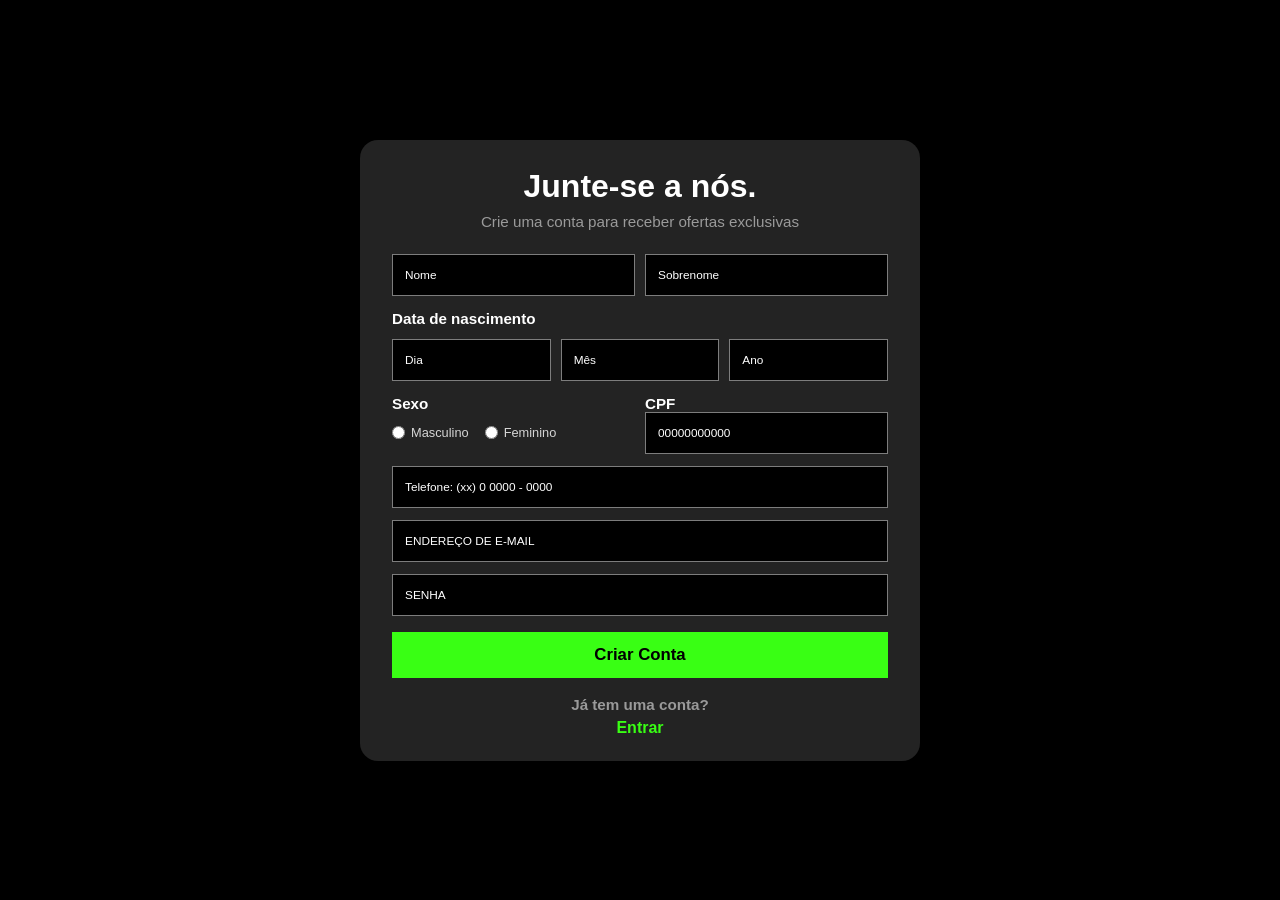
<file: src/pages/cadastro/index.html>
<!DOCTYPE html>
<html lang="pt-br">
<head>
    <meta charset="UTF-8">
    <meta name="viewport" content="width=device-width, initial-scale=1.0">
    <title>Cadastro</title>
    <link rel="stylesheet" href="./cadastro.css">
   
</head>
<body>
 <main class="container">
    <section class="card">
      <h1>Junte-se a nós.</h1>
      <p class="subtitle">Crie uma conta para receber ofertas exclusivas</p>

      <form id="cadastroForm" class="form">
        <div class="row two-columns">
          <input type="text" id="nome" placeholder="Nome">
          <input type="text" id="sobrenome" placeholder="Sobrenome">
        </div>

        <div class="label">Data de nascimento</div>
        <div class="row three-columns">
          <input type="text" id="dia" placeholder="Dia" maxlength="2">
          <input type="text" id="mes" placeholder="Mês" maxlength="2">
          <input type="text" id="ano" placeholder="Ano" maxlength="4">
        </div>

        <div class="row sexo-cpf">
          <div class="sexo-box">
            <div class="label">Sexo</div>
            <div class="radio-group">
              <label><input type="radio" name="sexo" value="Masculino"> Masculino</label>
              <label><input type="radio" name="sexo" value="Feminino"> Feminino</label>
            </div>
          </div>

          <div class="cpf-box">
            <div class="label">CPF</div>
            <input type="text" id="cpf" placeholder="00000000000" maxlength="11">
          </div>
        </div>

        <input type="text" id="telefone" placeholder="Telefone: (xx) 0 0000 - 0000">
        <input type="email" id="email" placeholder="ENDEREÇO DE E-MAIL">
        <input type="password" id="senha" placeholder="SENHA">

        <button type="submit" class="btn-primary">Criar Conta</button>
      </form>

      <div class="bottom-text">
        <p>Já tem uma conta?</p>
        <a href="#">Entrar</a>
      </div>
    </section>
  </main>
<script src="./cadastro.js" ></script>
    
</body>
</html>
</file>
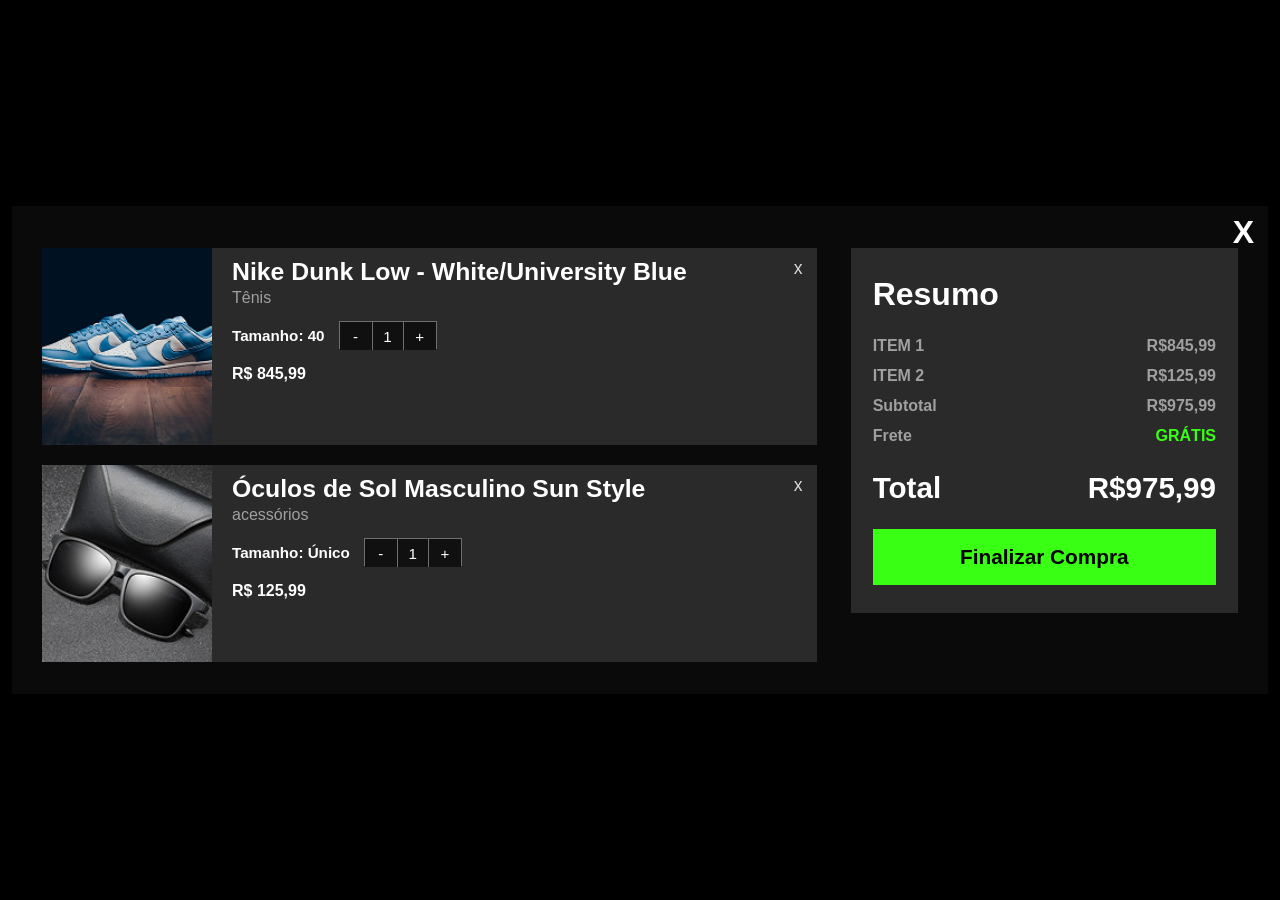
<file: src/pages/carrinho/index.html>
<!DOCTYPE html>
<html lang="pt-br">
<head>
    <meta charset="UTF-8">
    <meta name="viewport" content="width=device-width, initial-scale=1.0">
    <title>Carrinho</title>
    <link rel="stylesheet" href="./carrinho.css">
   
</head>
<body>
      <main class="page">
    <section class="cart-modal">
      <button class="close-btn">X</button>

      <div class="cart-content">
        <div class="cart-items">
          <article class="cart-item" data-price="845.99">
            <img src="/src/assets/image/tenis.png" alt="Produto 1">
            
            <div class="item-info">
              <div class="item-header">
                <div>
                  <h2>Nike Dunk Low - White/University Blue</h2>
                  <p class="category">Tênis</p>
                </div>
                <button class="remove-btn">x</button>
              </div>

              <div class="item-controls">
                <span class="size">Tamanho: 40</span>

                <div class="qty-box">
                  <button class="qty-btn minus">-</button>
                  <span class="qty">1</span>
                  <button class="qty-btn plus">+</button>
                </div>
              </div>

              <p class="item-price">R$ 845,99</p>
            </div>
          </article>

          <article class="cart-item" data-price="125.99">
            <img src="/src/assets/image/image 37.png" alt="Produto 2">
            
            <div class="item-info">
              <div class="item-header">
                <div>
                  <h2>Óculos de Sol Masculino Sun Style</h2>
                  <p class="category">acessórios</p>
                </div>
                <button class="remove-btn">x</button>
              </div>

              <div class="item-controls">
                <span class="size">Tamanho: Único</span>

                <div class="qty-box">
                  <button class="qty-btn minus">-</button>
                  <span class="qty">1</span>
                  <button class="qty-btn plus">+</button>
                </div>
              </div>

              <p class="item-price">R$ 125,99</p>
            </div>
          </article>
        </div>

        <aside class="summary">
          <h3>Resumo</h3>

          <div class="summary-line">
            <span>ITEM 1</span>
            <span id="item1Price">R$845,99</span>
          </div>

          <div class="summary-line">
            <span>ITEM 2</span>
            <span id="item2Price">R$125,99</span>
          </div>

          <div class="summary-line">
            <span>Subtotal</span>
            <span id="subtotal">R$975,99</span>
          </div>

          <div class="summary-line">
            <span>Frete</span>
            <span class="free-shipping">GRÁTIS</span>
          </div>

          <div class="summary-total">
            <span>Total</span>
            <span id="total">R$975,99</span>
          </div>

          <button class="checkout-btn">Finalizar Compra</button>
        </aside>
      </div>
    </section>
  </main>
 <script src="./carrinho.js"></script>
    
</body>
</html>
</file>
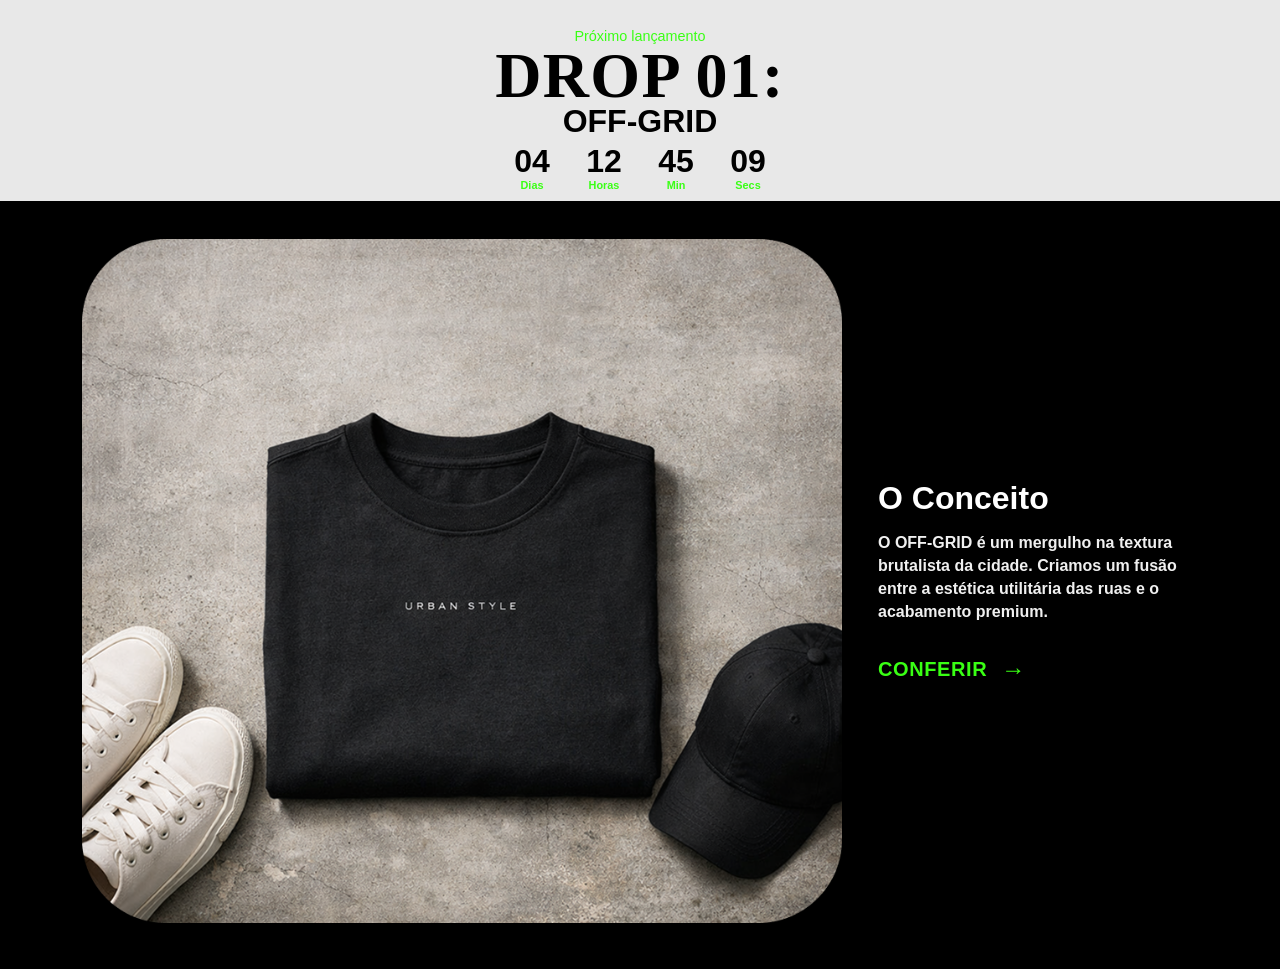
<file: src/pages/coleções/index.html>
<!DOCTYPE html>
<html lang="pt-br">
<head>
    <meta charset="UTF-8">
    <meta name="viewport" content="width=device-width, initial-scale=1.0">
    <title>Coleções</title>
    <link rel="stylesheet" href="./coleçoes.css">
    
</head>
<body>
    <main class="page">
    <section class="launch-section">
      <div class="launch-top">
        <p class="launch-label">Próximo lançamento</p>
        <h1 class="launch-title">DROP 01:</h1>
        <h2 class="launch-subtitle">OFF-GRID</h2>

        <div class="countdown" id="countdown">
          <div class="time-box">
            <span class="time-value" id="days">04</span>
            <span class="time-label">Dias</span>
          </div>

          <div class="time-box">
            <span class="time-value" id="hours">12</span>
            <span class="time-label">Horas</span>
          </div>

          <div class="time-box">
            <span class="time-value" id="minutes">45</span>
            <span class="time-label">Min</span>
          </div>

          <div class="time-box">
            <span class="time-value" id="seconds">09</span>
            <span class="time-label">Secs</span>
          </div>
        </div>
      </div>

      <div class="launch-bottom">
        <div class="product-card">
          <img
            src="/src/assets/image/coleçao.png"
            alt="Produto do drop"
          >
        </div>

        <div class="product-info">
          <h3>O Conceito</h3>
          <p>
            O OFF-GRID é um mergulho na textura brutalista da cidade. Criamos um
            fusão entre a estética utilitária das ruas e o acabamento premium.
          </p>

          <a href="#" class="cta-button">
            CONFERIR
            <span>→</span>
          </a>
        </div>
      </div>
    </section>
  </main>
<script src="./coleçoes.css"></script>
</body>
</html>
</file>
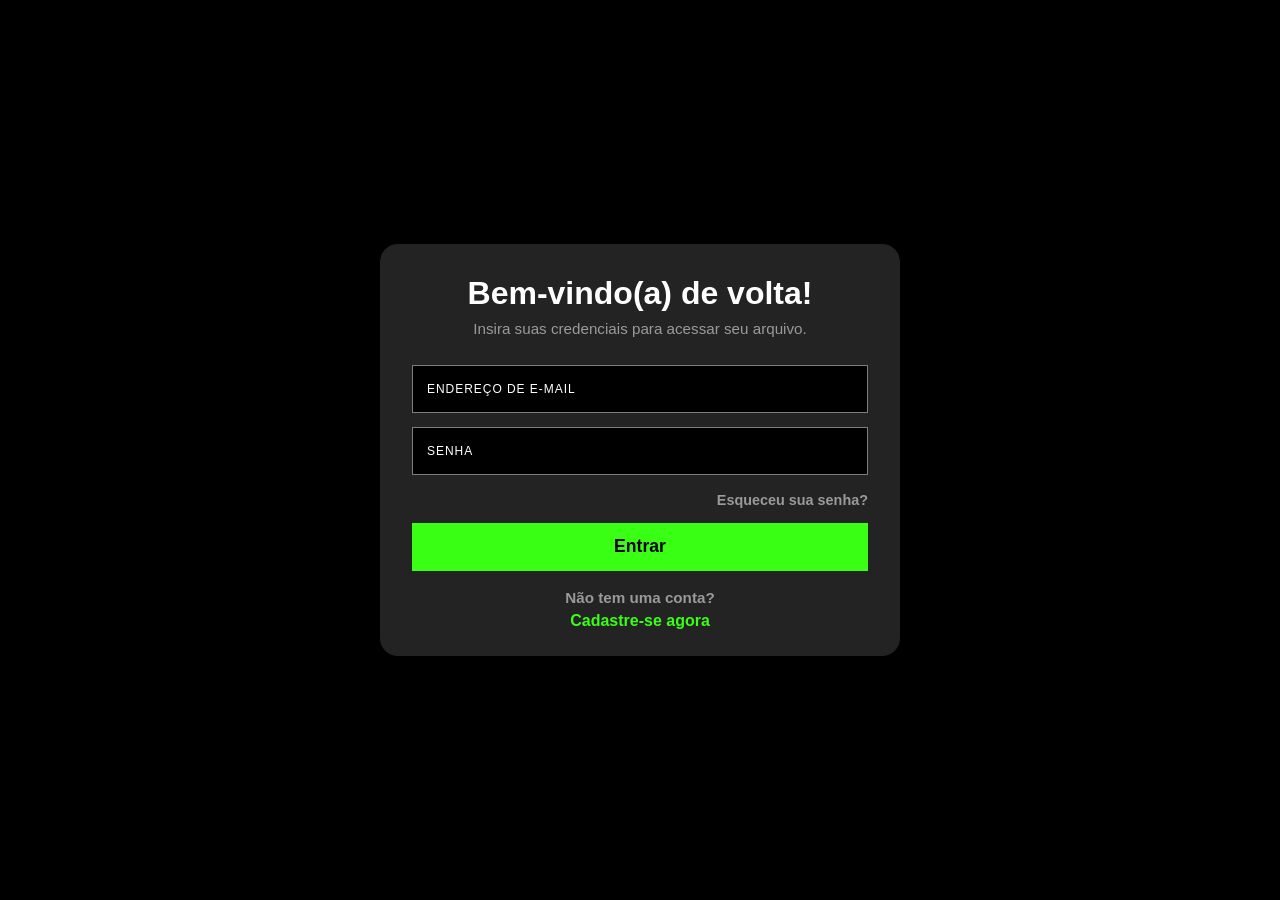
<file: src/pages/login/index.html>
<!DOCTYPE html>
<html lang="pt-br">
<head>
    <meta charset="UTF-8">
    <meta name="viewport" content="width=device-width, initial-scale=1.0">
    <title>Login</title>
    <link rel="stylesheet" href="./style.css">
    
</head>
<body>
   <main class="container">
    <section class="card">
        <h1>Bem-vindo(a) de volta!</h1>
        <p class="subtitle"> Insira suas credenciais para acessar seu arquivo.</p>

        <form id="loginForm" class="form">
            <div class="input-group">
                <input type="email" id="email" placeholder="ENDEREÇO DE E-MAIL">
            </div>

            <div class="input-group">
                <input type="password" id="senha" placeholder="SENHA">
            </div>

            <div class="forgot-wrap">
                <a href="#" class="forgot-link">Esqueceu sua senha?</a>

            </div>

            <button type="submit" class="btn-primary">Entrar</button>

        </form>

        <div class="bottom-text">
            <p>Não tem uma conta?</p>
            <a href="#">Cadastre-se agora</a>
        </div>

    </section>
   </main>
    <script src="./login.js"></script>
</body>
</html>
</file>
<file: src/pages/cadastro/cadastro.css>
* {
  margin: 0;
  padding: 0;
  box-sizing: border-box;
}

:root {
  --bg: #000000;
  --card: #232323;
  --text: #ffffff;
  --muted: #9a9a9a;
  --border: #7d7d7d;
  --accent: #39ff14;
  --input-bg: #000000;
}

body {
  font-family: 'Inter', sans-serif;
  background: var(--bg);
  color: var(--text);
  min-height: 100vh;
}

.container {
  min-height: 100vh;
  display: flex;
  align-items: center;
  justify-content: center;
  padding: 20px;
}

.card {
  width: 100%;
  max-width: 560px;
  background: var(--card);
  border-radius: 18px;
  padding: 28px 32px 24px;
}

.card h1 {
  text-align: center;
  font-size: 2rem;
  font-weight: 800;
  margin-bottom: 8px;
}

.subtitle {
  text-align: center;
  font-size: 0.95rem;
  color: var(--muted);
  margin-bottom: 24px;
}

.form {
  display: flex;
  flex-direction: column;
  gap: 12px;
}

.row {
  display: flex;
  gap: 10px;
}

.two-columns input {
  width: 50%;
}

.three-columns input {
  width: calc(33.333% - 7px);
}

.form input[type="text"],
.form input[type="email"],
.form input[type="password"] {
  width: 100%;
  height: 42px;
  background: var(--input-bg);
  border: 1px solid var(--border);
  color: var(--text);
  padding: 0 12px;
  outline: none;
  font-size: 0.85rem;
}

.form input::placeholder {
  color: var(--text);
  font-size: 0.74rem;
}

.form input:focus {
  border-color: #ffffff;
}

.label {
  color: var(--text);
  font-size: 0.95rem;
  font-weight: 700;
  margin-top: 2px;
}

.sexo-cpf {
  align-items: flex-end;
}

.sexo-box {
  width: 50%;
}

.cpf-box {
  width: 50%;
}

.radio-group {
  display: flex;
  gap: 16px;
  flex-wrap: wrap;
  min-height: 42px;
  align-items: center;
  color: #d5d5d5;
  font-size: 0.8rem;
}

.radio-group label {
  display: flex;
  align-items: center;
  gap: 6px;
}

.radio-group input[type="radio"] {
  accent-color: #ffffff;
}

.btn-primary {
  height: 46px;
  border: none;
  background: var(--accent);
  color: #000000;
  font-weight: 800;
  font-size: 1.05rem;
  cursor: pointer;
  margin-top: 4px;
  transition: 0.2s ease;
}

.btn-primary:hover {
  filter: brightness(0.95);
}

.bottom-text {
  text-align: center;
  margin-top: 18px;
}

.bottom-text p {
  color: var(--muted);
  font-size: 0.95rem;
  font-weight: 600;
  margin-bottom: 6px;
}

.bottom-text a {
  color: var(--accent);
  font-size: 1rem;
  font-weight: 800;
  text-decoration: none;
}

.bottom-text a:hover {
  text-decoration: underline;
}

@media (max-width: 560px) {
  .card {
    padding: 24px 20px;
  }

  .row {
    flex-direction: column;
  }

  .two-columns input,
  .three-columns input,
  .sexo-box,
  .cpf-box {
    width: 100%;
  }

  .radio-group {
    min-height: auto;
    padding: 10px 0 2px;
  }
}
</file>
<file: src/pages/carrinho/carrinho.css>
* {
  margin: 0;
  padding: 0;
  box-sizing: border-box;
}

:root {
  --bg: #000000;
  --panel: #0a0a0a;
  --card: #2a2a2a;
  --text: #ffffff;
  --muted: #a0a0a0;
  --accent: #39ff14;
  --border: #6f6f6f;
}

body {
  font-family: 'Inter', sans-serif;
  background: var(--bg);
  color: var(--text);
}

.page {
  min-height: 100vh;
  display: flex;
  align-items: center;
  justify-content: center;
  padding: 12px;
}

.cart-modal {
  width: 100%;
  max-width: 1360px;
  background: var(--panel);
  padding: 42px 30px 32px;
  position: relative;
}

.close-btn {
  position: absolute;
  top: 8px;
  right: 14px;
  background: transparent;
  border: none;
  color: var(--text);
  font-size: 2rem;
  font-weight: 800;
  cursor: pointer;
}

.cart-content {
  display: grid;
  grid-template-columns: 2fr 1fr;
  gap: 34px;
  align-items: start;
}

.cart-items {
  display: flex;
  flex-direction: column;
  gap: 20px;
}

.cart-item {
  background: var(--card);
  display: flex;
  gap: 20px;
  min-height: 100px;
  align-items: stretch;
  overflow: hidden;
}

.cart-item img {
  width: 170px;
  min-width: 170px;
  height: 50%;
  object-fit: cover;
}

.item-info {
  flex: 1;
  padding: 10px 14px 10px 0;
}

.item-header {
  display: flex;
  justify-content: space-between;
  gap: 10px;
}

.item-header h2 {
  font-size: 1.55rem;
  font-weight: 800;
  line-height: 1.1;
  margin-bottom: 4px;
}

.category {
  color: var(--muted);
  font-size: 1rem;
  font-weight: 500;
}

.remove-btn {
  border: none;
  background: transparent;
  color: #d8d8d8;
  font-size: 1.1rem;
  cursor: pointer;
  align-self: flex-start;
}

.item-controls {
  display: flex;
  align-items: center;
  gap: 14px;
  margin-top: 14px;
  margin-bottom: 16px;
  flex-wrap: wrap;
}

.size {
  font-size: 0.95rem;
  font-weight: 600;
}

.qty-box {
  display: inline-flex;
  border: 1px solid var(--border);
  height: 28px;
}

.qty-btn,
.qty {
  min-width: 32px;
  height: 28px;
  display: flex;
  align-items: center;
  justify-content: center;
  color: var(--text);
  background: #101010;
  font-size: 0.95rem;
}

.qty-btn {
  border: none;
  cursor: pointer;
}

.qty {
  border-left: 1px solid var(--border);
  border-right: 1px solid var(--border);
}

.item-price {
  font-size: 1rem;
  font-weight: 700;
}

.summary {
  background: var(--card);
  padding: 28px 22px;
}

.summary h3 {
  font-size: 2rem;
  font-weight: 800;
  margin-bottom: 24px;
}

.summary-line,
.summary-total {
  display: flex;
  justify-content: space-between;
  gap: 14px;
}

.summary-line {
  font-size: 1rem;
  color: var(--muted);
  margin-bottom: 12px;
  font-weight: 600;
}

.summary-total {
  margin-top: 18px;
  padding-top: 8px;
  font-size: 1.85rem;
  font-weight: 800;
  color: var(--text);
}

.free-shipping {
  color: var(--accent);
  font-weight: 800;
}

.checkout-btn {
  width: 100%;
  height: 56px;
  border: none;
  background: var(--accent);
  color: #000000;
  font-size: 1.3rem;
  font-weight: 800;
  cursor: pointer;
  margin-top: 24px;
}

.checkout-btn:hover {
  filter: brightness(0.95);
}

@media (max-width: 980px) {
  .cart-content {
    grid-template-columns: 1fr;
  }

  .summary {
    max-width: 500px;
  }
}

@media (max-width: 720px) {
  .cart-modal {
    padding: 52px 14px 18px;
  }

  .cart-item {
    flex-direction: column;
  }

  .cart-item img {
    width: 100%;
    height: 200px;
  }

  .item-info {
    padding: 14px;
  }

  .item-header h2 {
    font-size: 1.15rem;
  }

  .summary h3 {
    font-size: 1.5rem;
  }

  .summary-total {
    font-size: 1.35rem;
  }

  .checkout-btn {
    font-size: 1.05rem;
  }
}
</file>
<file: src/pages/coleções/coleçoes.css>
* {
  margin: 0;
  padding: 0;
  box-sizing: border-box;
}

:root {
  --bg-light: #e8e8e8;
  --bg-dark: #000000;
  --text-dark: #000000;
  --text-light: #ffffff;
  --muted: #d9d9d9;
  --accent: #39ff14;
}

body {
  font-family: "Inter", sans-serif;
  background: #dcdcdc;
}

.page {
  max-width: 1400px;
  margin: 0 auto;
  background: var(--bg-light);
  min-height: 100vh;
}

.launch-section {
  width: 100%;
}

.launch-top {
  background: var(--bg-light);
  text-align: center;
  padding: 28px 20px 10px;
}

.launch-label {
  color: var(--accent);
  font-size: 0.9rem;
  font-weight: 500;
  margin-bottom: 2px;
}

.launch-title {
  font-family: "Playfair Display", serif;
  color: var(--text-dark);
  font-size: 4rem;
  font-weight: 900;
  line-height: 0.95;
  letter-spacing: 0.02em;
}

.launch-subtitle {
  color: var(--text-dark);
  font-size: 2rem;
  font-weight: 900;
  line-height: 1;
  margin-top: -2px;
}

.countdown {
  display: flex;
  justify-content: center;
  gap: 18px;
  margin-top: 8px;
  flex-wrap: wrap;
}

.time-box {
  display: flex;
  flex-direction: column;
  align-items: center;
  min-width: 54px;
}

.time-value {
  color: var(--text-dark);
  font-size: 2rem;
  font-weight: 900;
  line-height: 1;
}

.time-label {
  color: var(--accent);
  font-size: 0.68rem;
  font-weight: 700;
  margin-top: 2px;
}

.launch-bottom {
  background: var(--bg-dark);
  display: flex;
  align-items: center;
  justify-content: center;
  gap: 36px;
  padding: 38px 36px 46px;
  min-height: 560px;
}

.product-card {
  width: 100%;
  max-width: 760px;
  border-radius: 36px;
  overflow: hidden;
  flex-shrink: 0;
}

.product-card img {
  width: 100%;
  display: block;
  height: 100%;
  object-fit: cover;
}

.product-info {
  max-width: 320px;
  color: var(--text-light);
}

.product-info h3 {
  font-size: 2rem;
  font-weight: 800;
  margin-bottom: 14px;
}

.product-info p {
  font-size: 1rem;
  line-height: 1.45;
  font-weight: 600;
  color: #f0f0f0;
  margin-bottom: 34px;
}

.cta-button {
  display: inline-flex;
  align-items: center;
  gap: 14px;
  color: var(--accent);
  text-decoration: none;
  font-size: 1.25rem;
  font-weight: 800;
  letter-spacing: 0.03em;
}

.cta-button span {
  font-size: 1.5rem;
  line-height: 1;
}

.cta-button:hover {
  opacity: 0.85;
}

@media (max-width: 1100px) {
  .launch-title {
    font-size: 3.2rem;
  }

  .launch-subtitle {
    font-size: 1.7rem;
  }

  .launch-bottom {
    gap: 24px;
    padding: 30px 20px 36px;
  }

  .product-info h3 {
    font-size: 1.7rem;
  }
}

@media (max-width: 860px) {
  .launch-bottom {
    flex-direction: column;
    align-items: flex-start;
  }

  .product-card {
    max-width: 100%;
  }

  .product-info {
    max-width: 100%;
    padding: 0 4px;
  }
}

@media (max-width: 520px) {
  .launch-top {
    padding: 22px 14px 10px;
  }

  .launch-title {
    font-size: 2.4rem;
  }

  .launch-subtitle {
    font-size: 1.35rem;
  }

  .countdown {
    gap: 12px;
  }

  .time-value {
    font-size: 1.6rem;
  }

  .time-label {
    font-size: 0.62rem;
  }

  .launch-bottom {
    padding: 20px 14px 28px;
    min-height: auto;
  }

  .product-card {
    border-radius: 24px;
  }

  .product-info h3 {
    font-size: 1.4rem;
  }

  .product-info p {
    font-size: 0.95rem;
    margin-bottom: 24px;
  }

  .cta-button {
    font-size: 1rem;
  }
}
</file>
<file: src/pages/login/style.css>
* {
  margin: 0;
  padding: 0;
  box-sizing: border-box;
}

:root {
  --bg: #000000;
  --card: #232323;
  --text: #ffffff;
  --muted: #9a9a9a;
  --border: #7d7d7d;
  --accent: #39ff14;
  --input-bg: #000000;
}

body {
  font-family: 'Inter', sans-serif;
  background: var(--bg);
  color: var(--text);
  min-height: 100vh;
}

.container {
  min-height: 100vh;
  display: flex;
  align-items: center;
  justify-content: center;
  padding: 20px;
}

.card {
  width: 100%;
  max-width: 520px;
  background: var(--card);
  border-radius: 18px;
  padding: 32px 32px 26px;
  text-align: center;
}

.card h1 {
  font-size: 2rem;
  font-weight: 800;
  line-height: 1.1;
  margin-bottom: 8px;
}

.subtitle {
  font-size: 0.95rem;
  color: var(--muted);
  margin-bottom: 28px;
}

.form {
  display: flex;
  flex-direction: column;
  gap: 14px;
}

.input-group input {
  width: 100%;
  height: 48px;
  background: var(--input-bg);
  border: 1px solid var(--border);
  color: var(--text);
  padding: 0 14px;
  font-size: 0.85rem;
  outline: none;
}

.input-group input::placeholder {
  color: var(--text);
  font-size: 0.75rem;
  letter-spacing: 0.08em;
  text-transform: uppercase;
}

.input-group input:focus {
  border-color: #ffffff;
}

.forgot-wrap {
  text-align: right;
  margin-top: 2px;
}

.forgot-link {
  color: var(--muted);
  text-decoration: none;
  font-size: 0.9rem;
  font-weight: 600;
}

.forgot-link:hover {
  color: var(--text);
}

.btn-primary {
  height: 48px;
  border: none;
  background: var(--accent);
  color: #000000;
  font-weight: 800;
  font-size: 1.1rem;
  cursor: pointer;
  transition: 0.2s ease;
}

.btn-primary:hover {
  filter: brightness(0.95);
}

.bottom-text {
  margin-top: 18px;
}

.bottom-text p {
  color: var(--muted);
  font-size: 0.95rem;
  margin-bottom: 6px;
  font-weight: 600;
}

.bottom-text a {
  color: var(--accent);
  font-size: 1rem;
  font-weight: 800;
  text-decoration: none;
}

.bottom-text a:hover {
  text-decoration: underline;
}

@media (max-width: 480px) {
  .card {
    padding: 24px 20px 22px;
  }

  .card h1 {
    font-size: 1.7rem;
  }

  .subtitle {
    font-size: 0.88rem;
  }
}
</file>
